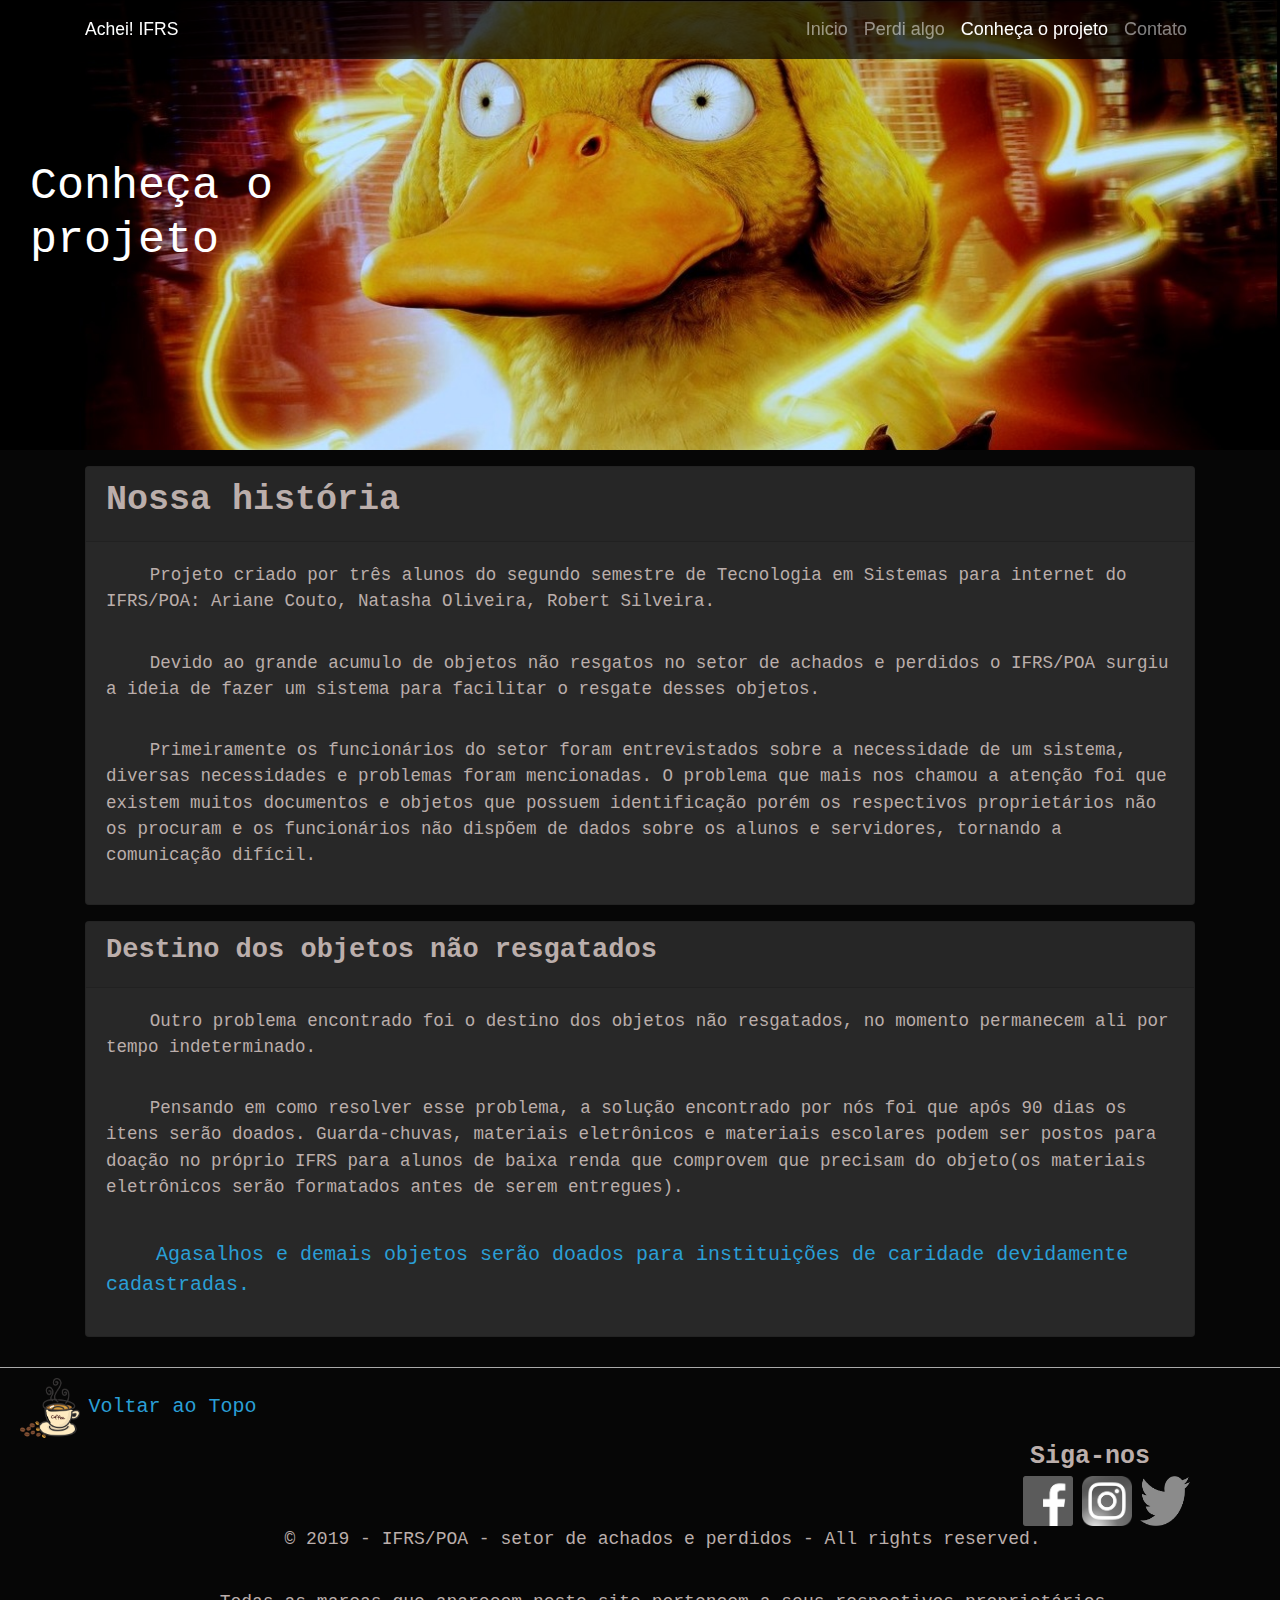
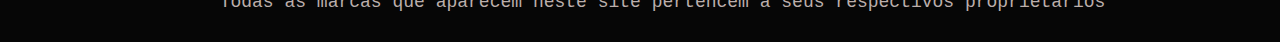
<file: conheca.html>
<!DOCTYPE HTML>

<html lang="PT-BR">

	<head>
		<meta charset="UTF-8">
		<link rel="stylesheet" type="text/css" href="css/bootstrap.css" media="screen">
		<link rel="stylesheet" type="text/css" href="css/estilo.css">
		<link rel="icon" href="img/lupa.png" type="image/x-icon" />
		<title>Conheça - Achei! IFRS/POA </title>
	
		<script src="https://ajax.googleapis.com/ajax/libs/jquery/3.4.0/jquery.min.js"></script>
		<script src="https://cdnjs.cloudflare.com/ajax/libs/popper.js/1.14.7/umd/popper.min.js"></script>
		<script src="https://maxcdn.bootstrapcdn.com/bootstrap/4.3.1/js/bootstrap.min.js"></script>
	
	</head>
	
	<body>
		<header id="topo">
			<nav class="navbar navbar-expand-lg fixed-top navbar-dark fixed-top menu">
				<div class="container">
					<a href="index.html" class="navbar-brand">Achei! IFRS</a>
					<ul class="navbar-nav ml-auto">
						<li class="nav-tem">
							<a href="index.html" class="nav-link">Inicio</a>
						</li>
						<li class="nav-item">
							<a href="perdi.html" class="nav-link">Perdi algo</a>
						</li>
						<li class="nav-item">
							<a href="conheca.html" class="nav-link active">Conheça o projeto</a>
						</li>
						<li class="nav-item">
							<a href="contato.html" class="nav-link">Contato</a>
						</li>
					</ul>
				</div>
			</nav>
		</header>
		<!-- Começo das imagens "slides"-->
		<div class="slide slideconheca">
		<div class="title-image title-conheca">
			<h3>Conheça o<br>projeto</h3>
			</div>
			</div>
			
			<!-- Final das Imagens "slides"-->
			<div class="container">
				<div class="card mt-3">
				<div class="card-header">
					<h5><strong>Nossa história</strong></h5>
					</div>
					<div class="card-body">
						<p class="lead">	Projeto criado por três alunos do segundo semestre de Tecnologia em Sistemas para internet do
							IFRS/POA:
							Ariane Couto, Natasha Oliveira, Robert Silveira.</p>
						<p class="lead">	Devido ao grande acumulo de objetos não resgatos no setor de achados e perdidos o IFRS/POA surgiu
							a
							ideia
							de
							fazer um sistema para facilitar o resgate desses objetos.</p>
						<p class="lead" id="destino">	Primeiramente os funcionários do setor foram entrevistados sobre a necessidade de um sistema,
							diversas
							necessidades e problemas foram mencionadas. O problema que mais nos chamou a atenção foi que
							existem
							muitos
							documentos e objetos que possuem identificação porém os respectivos proprietários não os
							procuram e
							os
							funcionários não dispõem de dados sobre os alunos e servidores, tornando a comunicação difícil.
						</p>
					</div>
				</div>
			</div>
			<div class="container">
						<div class="card mt-3">
					<div class="card-header">
					<h6><strong>Destino dos objetos não resgatados</strong></h6>
					</div>
					<div class="card-body">
						<p class="lead">	Outro problema encontrado foi o destino dos objetos não resgatados, no momento permanecem ali
							por
							tempo
							indeterminado. </p>
						<p class="lead">Pensando em como resolver esse problema, a solução encontrado por nós foi que após 90 dias os itens serão doados. Guarda-chuvas, materiais
							eletrônicos
							e materiais escolares podem ser postos para doação no próprio IFRS para alunos de baixa renda
							que
							comprovem que precisam do objeto(os materiais eletrônicos serão formatados antes de serem
							entregues).
						</p>
						<p class="text-primary agasalhos">Agasalhos e demais objetos serão doados para instituições de caridade
							devidamente cadastradas.
						</p>
					</div>
				</div>
			</div>
			<footer>
				<a href="#topo"><img src="img/cafe.png" class="voltarTopoLogo"></a>
				<a href="#topo" class="voltarTopo"> Voltar ao Topo </a>
				<div class="title-redes"><strong>Siga-nos</strong></div>
				<div class= "redes-sociais"> 
					<a href="https://facebook.com/"><img src="img/logos-face.png" alt="Facebook" class="logo"></a>
					<a href="https://instagram.com"><img src="img/instagram.png" alt="Instagram" class="logo"></a>
					<a href="https://twitter.com"><img src="img/logo-twitter.png" alt="Twitter" class="logo"></a>
				</div>
				<p class="footer_texto">© 2019 - IFRS/POA - setor de achados e perdidos - All rights reserved.
					<p class="footer_texto">Todas as marcas que aparecem neste site pertencem a seus respectivos
						proprietários
					</p>
			</footer>
	</body>

</html>
</file>
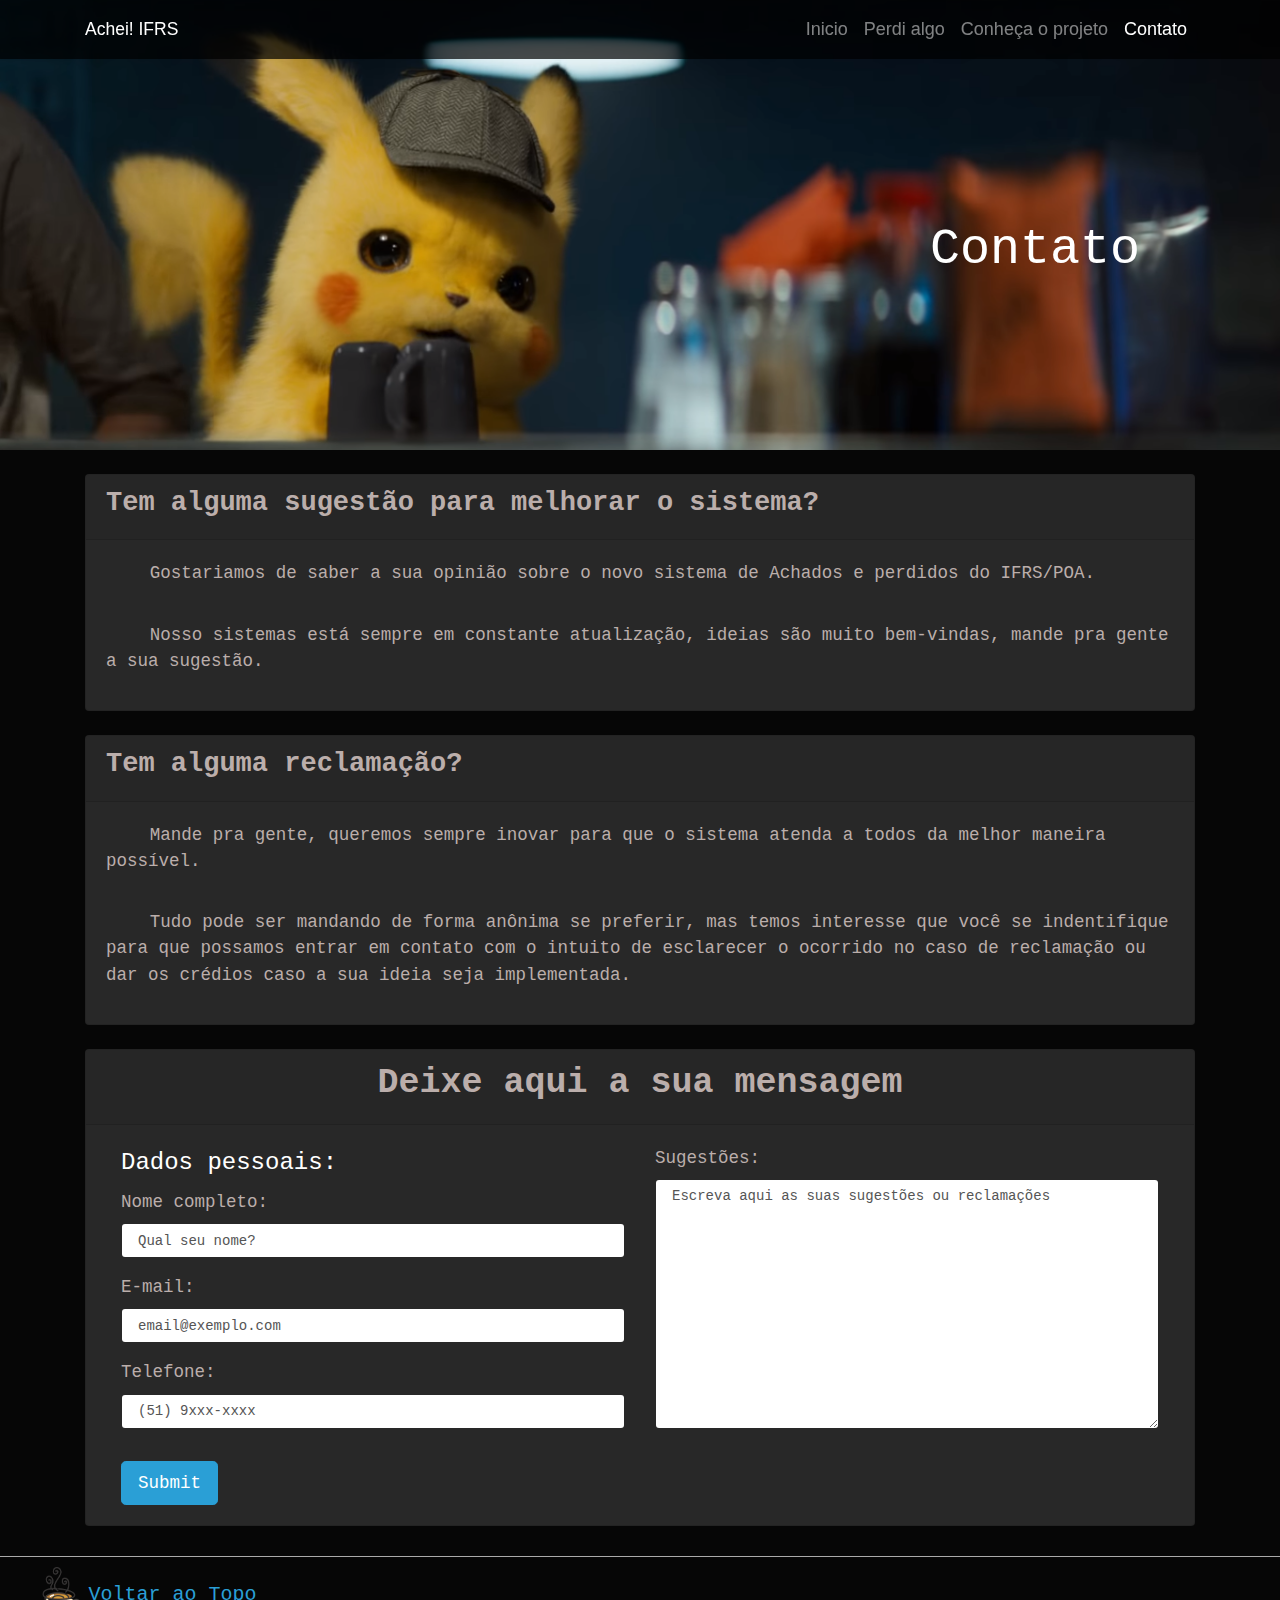
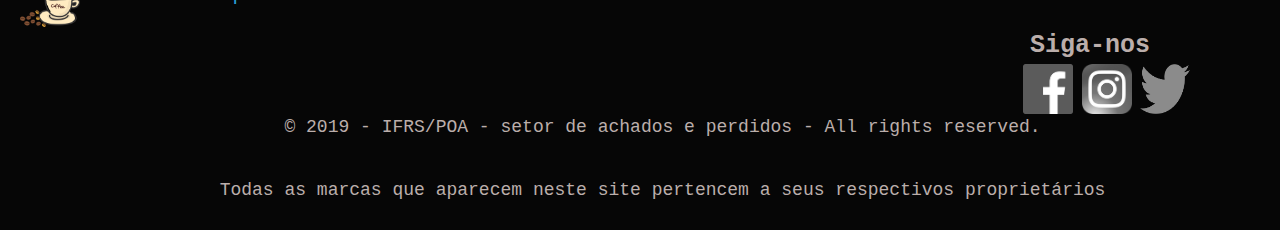
<file: contato.html>
<!DOCTYPE HTML>

<html lang="PT-BR">

	<head>
		<meta charset="UTF-8">
		<link rel="stylesheet" type="text/css" href="css/bootstrap.css" media="screen">
		<link rel="stylesheet" type="text/css" href="css/estilo.css">
		<link rel="icon" href="img/lupa.png" type="image/x-icon" />
	
		<script type="text/javascript" src="js/script.js"></script>
		<script src="https://ajax.googleapis.com/ajax/libs/jquery/3.4.0/jquery.min.js"></script>
		<script src="https://cdnjs.cloudflare.com/ajax/libs/popper.js/1.14.7/umd/popper.min.js"></script>
		<script src="https://maxcdn.bootstrapcdn.com/bootstrap/4.3.1/js/bootstrap.min.js"></script>
		<title>Contato - Achei! IFRS/POA </title>
	</head>
	
	<body>
		<header id="topo">
			<nav class="navbar navbar-expand-lg fixed-top navbar-dark fixed-top menu">
				<div class="container">
					<a href="index.html" class="navbar-brand">Achei! IFRS</a>
					<ul class="navbar-nav ml-auto">
						<li class="nav-tem">
							<a href="index.html" class="nav-link">Inicio</a>
						</li>
						<li class="nav-item">
							<a href="perdi.html" class="nav-link">Perdi algo</a>
						</li>
						<li class="nav-item">
							<a href="conheca.html" class="nav-link">Conheça o projeto</a>
						</li>
						<li class="nav-item">
							<a href="contato.html" class="nav-link active">Contato</a>
						</li>
					</ul>
				</div>
			</nav>
			<!-- Começo das imagens "slides"-->
			<div class="slide slidesugestao">
				<div class="title-image title-contato">
					<h4>Contato</h4>
				</div>
				<!-- Final das Imagens "slides"-->
	
		</header>
		
		
		<div class="container mt-4">
			<div class="card">
				<div class="card-header">
					<h6><strong>Tem alguma sugestão para melhorar o sistema?</strong></h6>
				</div>
				<div class="card-body">
					<p class="lead">Gostariamos de saber a sua opinião sobre o novo sistema de Achados e perdidos do IFRS/POA.
						</p>
					<p class="lead">Nosso sistemas está sempre em constante atualização, ideias são muito bem-vindas, mande pra gente a
						sua	sugestão.	</p>
				</div>
			</div> 
		</div>
				
				
		<div class="container mt-4">
			<div class="card">
				<div class="card-header">
					<h6><strong>Tem alguma reclamação?</strong></h6>
				</div>
				<div class="card-body">
					<p class="lead">Mande pra gente, queremos sempre inovar para que o sistema atenda a todos da melhor maneira possível. </p>
					<p class="lead">Tudo pode ser mandando de forma anônima se preferir, mas temos interesse que você se indentifique	para que possamos entrar em contato com o intuito de esclarecer o ocorrido no caso de reclamação ou dar os crédios caso a sua ideia seja implementada.</p>
				</div>
			</div> 
		</div>
				
		
		<div class="container mt-4">
			<article id="conteudo">
				
				<!--
					Formulário de sugestoes
				-->
				<div class="card">
					<div class="card-header">
						<h5 class="titulo-centralizado"><strong>Deixe aqui a sua mensagem</strong></h5>
					</div>
					<div class="card-body">
						<div class="container">
							<div class="row">
									<div class="col-lg">
											<form>
										<fieldset>
											<legend>Dados pessoais:</legend>
											<div class="form-group">
												<label for="name" class="lead">Nome completo:</label>
												<input type="name" placeholder="Qual seu nome?" class="form-control">
											</div>
											<div class="form-group">
												<label for="email" class="lead">E-mail:</label>
												<input type="email" placeholder="email@exemplo.com" class="form-control">
											</div>
											<div class="form-group">
												<label for="telefone" class="lead">Telefone:</label>
												<input type="tel" placeholder="(51) 9xxx-xxxx" class="form-control">
											</div>
											
											<input type="submit" class="btn btn-primary btn-lg mt-3" onclick="agradecimento()">
	
										</fieldset>
									</div>
									<div class="col-lg">
										<fieldset>

											<div class="form-group">
											<label class= "lead">Sugestões:</label>
												<textarea class="form-control"style="width:100%;height:250px"
													placeholder="Escreva aqui as suas sugestões ou reclamações"></textarea>
											</div>
	
										</fieldset>
									</div>
								</form>
							</div>
						</div>
					</div>
				</div>
			</article>
		</div>

		<footer>
			<a href="#topo"><img src="img/cafe.png" class="voltarTopoLogo"></a>
			<a href="#topo" class="voltarTopo"> Voltar ao Topo </a>
			<div class="title-redes"><strong>Siga-nos</strong></div>
			<div class= "redes-sociais"> 
				<a href="https://facebook.com/"><img src="img/logos-face.png" alt="Facebook" class="logo"></a>
				<a href="https://instagram.com"><img src="img/instagram.png" alt="Instagram" class="logo"></a>
				<a href="https://twitter.com"><img src="img/logo-twitter.png" alt="Twitter" class="logo"></a>
			</div>
			<p class="footer_texto">© 2019 - IFRS/POA - setor de achados e perdidos - All rights reserved.
			<p class="footer_texto">Todas as marcas que aparecem neste site pertencem a seus respectivos proprietários
			</p>
		</footer>
	</body>

</html>
</file>
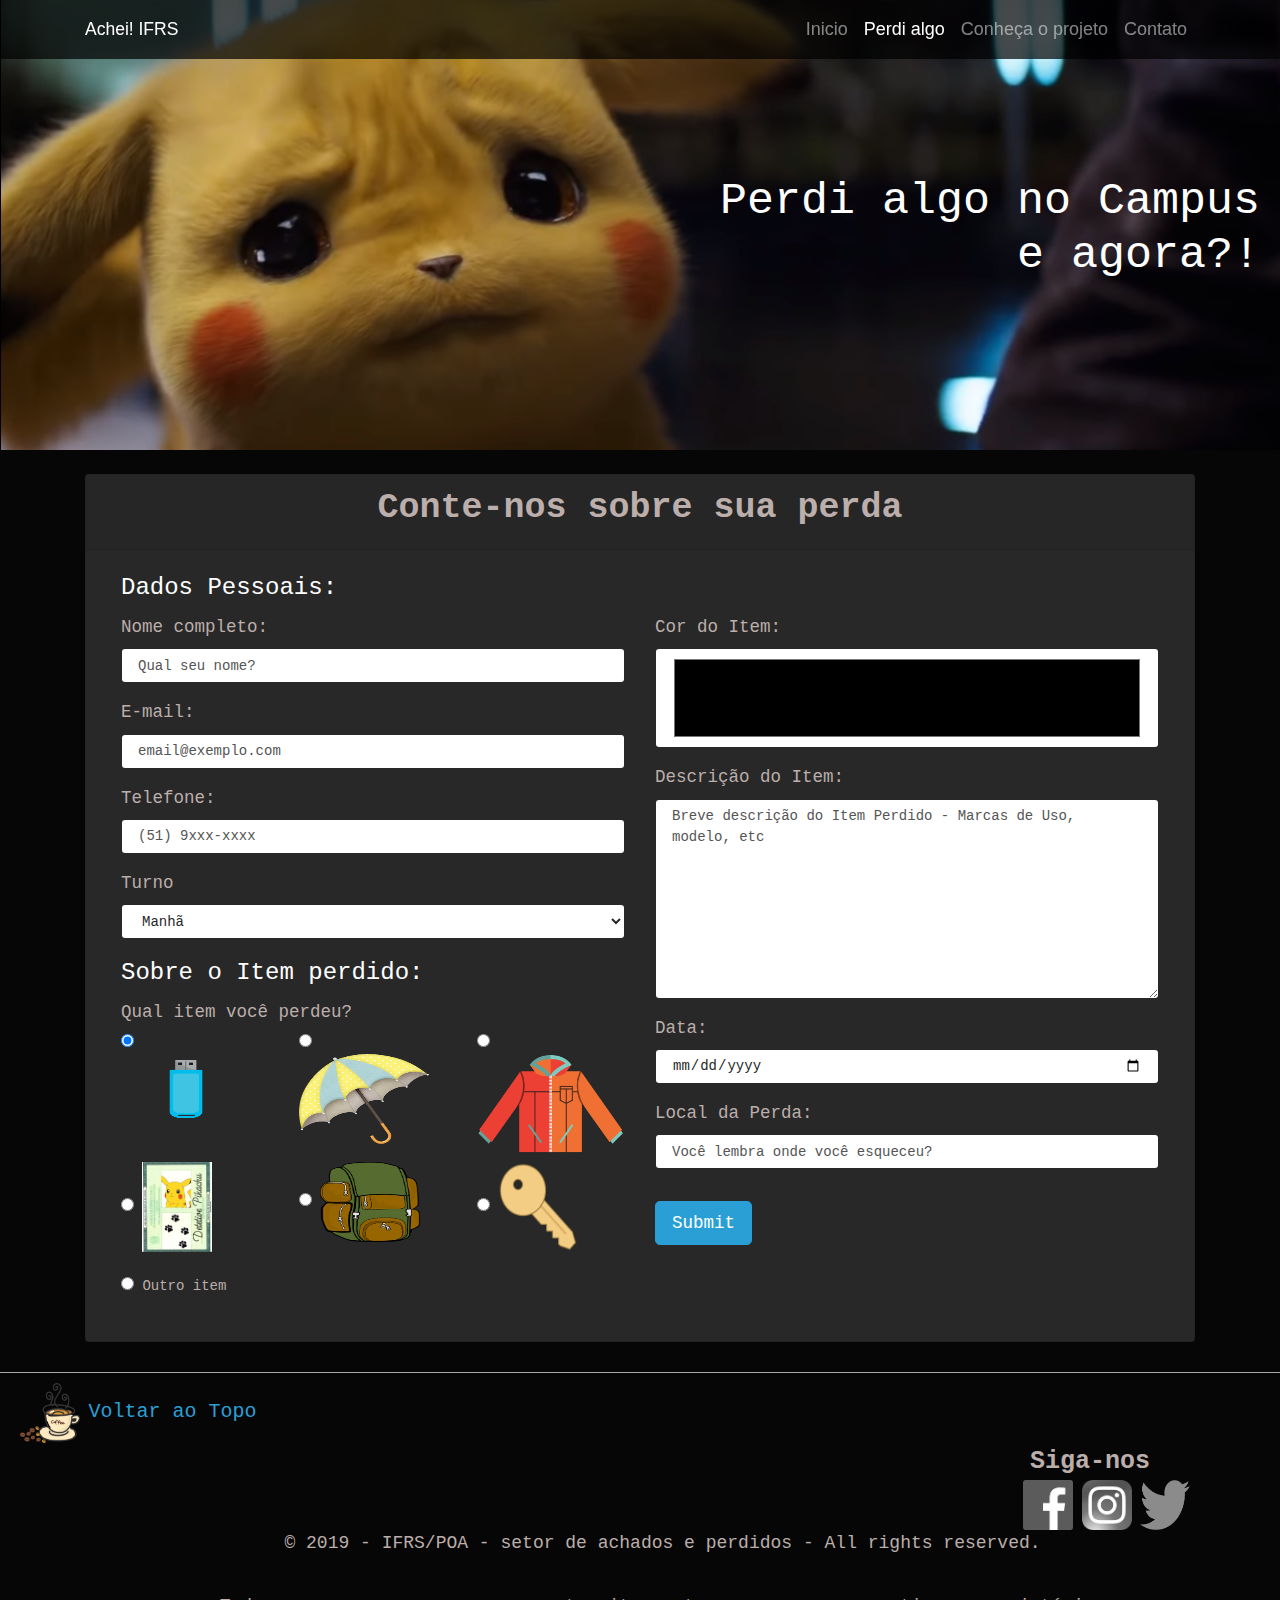
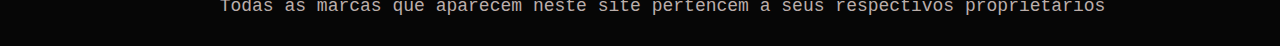
<file: perdi.html>
<!DOCTYPE HTML>

<html lang="PT-BR">
	
	<head>
		<meta charset="UTF-8">
		<link rel="stylesheet" type="text/css" href="css/bootstrap.css" media="screen">
		<link rel="icon" href="img/lupa.png" type="image/x-icon" />
		<title>Perdas - Achei! IFRS/POA </title>
		
		<script src="https://ajax.googleapis.com/ajax/libs/jquery/3.4.0/jquery.min.js"></script>
		<script src="https://cdnjs.cloudflare.com/ajax/libs/popper.js/1.14.7/umd/popper.min.js"></script>
		<script src="https://maxcdn.bootstrapcdn.com/bootstrap/4.3.1/js/bootstrap.min.js"></script>
		<link rel="stylesheet" type="text/css" href="css/estilo.css">
	
	
	</head>
	
	<body>
		<header id="topo">
			<nav class="navbar navbar-expand-lg fixed-top navbar-dark fixed-top menu">
				<div class="container">
					<a href="index.html" class="navbar-brand">Achei! IFRS</a>
					<ul class="navbar-nav ml-auto">
						<li class="nav-tem">
							<a href="index.html" class="nav-link">Inicio</a>
						</li>
						<li class="nav-item">
							<a href="perdi.html" class="nav-link active">Perdi algo</a>
						</li>
						<li class="nav-item">
							<a href="conheca.html" class="nav-link">Conheça o projeto</a>
						</li>
						<li class="nav-item">
							<a href="contato.html" class="nav-link">Contato</a>
						</li>
					</ul>
				</div>
			</nav>
			<!-- Começo das imagens "slides"-->
			<div class="slide slideperdi">
				<div class="title-image title-perdi">
					<h2>Perdi algo no Campus <br> e agora?!</h2>
				</div>
			</div>
			<!-- Final das Imagens "slides"-->
	
		</header>
	
		<div class="container mt-4">
	
	
			<!--
						Formulário de Perda de Item
					-->
			<div class="card">
				<div class="card-header">
					<h5 class="titulo-centralizado"><strong>Conte-nos sobre sua perda</strong></h5>
				</div>
				<div class="card-body">
					<div class="container">
						<legend>Dados Pessoais:</legend>
						<div class="row">
							<div class="col-lg">
								<form>
									<fieldset>
	
										<div class="form-group">
											<label for="name" class="lead">Nome completo:</label>
											<input type="name" placeholder="Qual seu nome?" class="form-control">
										</div>
										<div class="form-group">
											<label for="email" class="lead">E-mail:</label>
											<input type="email" placeholder="email@exemplo.com" class="form-control">
										</div>
										<div class="form-group">
											<label for="telefone" class="lead">Telefone:</label>
											<input type="tel" placeholder="(51) 9xxx-xxxx" class="form-control">
										</div>
										<div class="form-group">
											<label for="select" class="control-label lead">Turno</label>
											<select class="form-control" id="select">
												<option>Manhã</option>
												<option>Tarde</option>
												<option>Noite</option>
											</select>
										</div>
	
	
									</fieldset>
	
	
									<fieldset>
										<legend>Sobre o Item perdido:</legend>
										<div class="form-group">
											<label for="imagem" class="lead">Qual item você perdeu?</label>
	
	
											<ul class="itens container">
												<div class="row">
	
													<div class="col-4">
														<li class="item item-pendrive">
															<input name="item" type="radio" id="pendrive" checked>
															<label for="pendrive"><img src="img/pendrive.png"
																	class="img-pendrive"></label>
														</li>
													</div>
	
													<div class="col-4">
														<li class="item item-guardachuva">
															<input name="item" type="radio" id="guardachuva">
															<label for="guardachuva"><img src="img/guardachuva.png"
																	class="img-guardachuva"></label>
														</li>
													</div>
	
													<div class="col-4">
														<li class="item item-casaco">
															<input name="item" type="radio" id="casaco">
															<label for="casaco"><img src="img/casaco.png"
																	class="img-casaco"></label>
														</li>
													</div>
	
												</div>
	
												<div class="row">
													<div class="col-4">
														<li class="item item-rg">
															<input name="item" type="radio" id="rg">
															<label for="rg"><img src="img/rg.png" class="img-rg"></label>
														</li>
													</div>
	
	
													<div class="col-4">
														<li class="item item-mochila">
															<input name="item" type="radio" id="mochila">
															<label for="mochila"><img src="img/mochila.png"
																	class="img-mochila"></label>
														</li>
													</div>
													<div class="col-4">
														<li class="item item-chave ">
															<input name="item" type="radio" id="chave">
															<label for="chave"><img src="img/chave.png"
																	class="img-chave"></label>
														</li>
	
													</div>
												</div>
												<div class="row">
													<div class="col" id="check">
														<li class="item mt-3">
															<label for="outro">
																<input name="item" type="radio" class="hiddenButton"> Outro item
															</label>
															<div class="campoEscondido">
																<label for="text" class="campo">
																	<div class="campo">
																		<input type="name" class="campo"
																		placeholder="Qual item?">
																</label>
															</div>
													</div>
													</li>
												</div>
										</div>
	
										</ul>
	
	
							</div>
						</div>
						<div class="col-lg">
	
							<div class="form-group">
								<label for="cor" class="lead">Cor do Item:</label>
								<input type="color" class="form-control" style="width:100%;height:100px">
							</div>
	
							<div class="form-group">
								<label for="name" class="lead">Descrição do Item:</label>
								<textarea class="form-control" style="width:100%;height:200px"
									placeholder="Breve descrição do Item Perdido - Marcas de Uso, modelo, etc"></textarea>
							</div>
	
	
	
							<div class="form-group">
								<label for="data" class="lead">Data:</label>
								<input type="date" class="form-control">
							</div>
	
							<div class="form-group">
								<label for="local" class="lead">Local da Perda:</label>
								<input type="text" class="form-control" placeholder="Você lembra onde você esqueceu? ">
							</div>
							<input type="submit" class="btn btn-primary btn-lg mt-3" onclick="mensagem()">
							</fieldset>
						</div>
						</form>
					</div>
				</div>
			</div>
		</div>
		</div>
		<footer>
			<a href="#topo"><img src="img/cafe.png" class="voltarTopoLogo"></a>
			<a href="#topo" class="voltarTopo"> Voltar ao Topo </a>
			<div class="title-redes"><strong>Siga-nos</strong></div>
			<div class="redes-sociais">
				<a href="https://facebook.com/"><img src="img/logos-face.png" alt="Facebook" class="logo"></a>
				<a href="https://instagram.com"><img src="img/instagram.png" alt="Instagram" class="logo"></a>
				<a href="https://twitter.com"><img src="img/logo-twitter.png" alt="Twitter" class="logo"></a>
			</div>
			<p class="footer_texto">© 2019 - IFRS/POA - setor de achados e perdidos - All rights reserved.
				<p class="footer_texto">Todas as marcas que aparecem neste site pertencem a seus respectivos proprietários
				</p>
		</footer>
		<script type="text/javascript" src="js/script.js"></script>
		<script type="text/javascript" src="js/script2.js"></script>
	
	</body>
	
</html>
</file>
<file: css/estilo.css>
body{
	color: #BBAEAB;
	font-family: Courier New, monospace;
}

.agasalhos{
	font-size: 20px;
}

.campoEscondido {
	display:none;
}


p {
	text-indent: 2.5em;
	margin-top: 0 
}
  
p + p{
	text-indent: 2.5em;
	margin-top: 2em 
}

.menu{ 
	font-family: arial;
	font-size: 18px;
	background-color: rgba(0,0,0,0.70);
	
}


h1{
	font-size: 45px;
}
.h1-aux{
	font-size: 16px;
}
h2{
	font-size: 45px;
	text-align: right;
	padding-top: 35px;
}
h3{
	font-size: 45px;
	text-align: left;
	padding-top: 140px;
}
h4{
	font-size: 50px;
	text-align: right;
	padding-right: 40px;
	padding-top: 30px;
}

h5{
	font-size: 35px;
}

h6{
	font-size: 27px;
}


.slideinicio {
    background-image: url(../img/pikachuLupa.jpg);
}

.slidesugestao{
    background-image: url(../img/sugestoes.png);
}

.slideconheca {
    background-image: url(../img/time.jpg);
}

.slideperdi {
    background-image: url(../img/perdi.png);
    background-position: center;
}

.slide {
    background-repeat: no-repeat;
    background-size: 100%;
    width: 100%;
    height: 450px;
}

.title-image {
    
}


.title-image p {
    padding-left: 130px;
    color: white;
}

.title-index{
	padding-top: 140px;
    padding-left: 15px;
}

.title-contato{
	padding-top: 190px;
    padding-right: 100px;
}
.title-conheca{
	padding-top: 20px;
    padding-left:30px;
}
.title-perdi{
	padding-top: 140px;
    padding-right: 20px;
}

/*Formulários da página de perdas*/

.itens {
  list-style: none;
  margin: 0;
  padding: 0;
}


.img-pendrive{
	height: 70px;
	width: 130px;
	cursor: pointer;
}

.img-guardachuva{
	height: 90px;
	width: 130px;
  cursor: pointer;
}
.img-casaco{

  cursor: pointer;
}
.img-rg{
	height: 90px;
	width:70px;
	  
}
.img-mochila{
	height: 80px;
	width:100px;
	

}
.img-chave{
	height: 90px;
  width:80px;
	cursor: pointer;

}




.titulo-centralizado {
    text-align: center;

}

article h3 {
    margin-bottom: 20px;
}

fieldset {
    margin: 0 auto;
}

.text_bellow{
    position:absolute;
    bottom: 90px;
	right: 110px;
    text-align: center;
    color: white;
    font-size:30px;
    font-weight: 300;
  }
.swiper-slide img {
  width: 100%;
  height: 100%;
  transform:skew(-10deg);
}

img {
	width: 100%;
	height:100%;
	
}


/*Swiper página principal*/

.swiper-slide:hover{
  width:35%;
  transition:0.7s;
}
.swiper-slide:not(hover){
	padding-top: 70px;
	padding-bottom: 70px;
  width:23%;
  transition:0.7s;
}
.swiper-container {
	
    width: 100%;
    height: 540px;
}
.swiper-pagination {
  width: 20%;
  margin-left: 40%;
}
.swiper-pagination-bullet {
  background-color:#c40000;
  width: 14px;
  height: 14px;
  margin-left: 8px;
  margin-top: 40px;
}

/*Rodapé*/

footer{
    border-top: 1px solid darkgray;
    padding: 10px;
  
    
    margin-top: 30px;
}

footer p {
	font-size: 18px;
	text-align: center;
 
}
.voltarTopo{
	font-size: 20px;
	margin-left: 3s0px;
	margin-top: 50px;
	
}
.title-redes{
	font-size: 25px;
	text-align: right;
	padding-right: 120px;
	
}

.redes-sociais{
	
	text-align: right;
	margin-right: 80px;
	margin-bottom: 20 px;

}
.voltarTopoLogo{
	margin-left: 10px;
	width:60px;
	height:60px;
}
.logo{
	filter: grayscale(100%);
	width: 50px;
	height: 50px;
}

.logo:hover {
    filter: none;
}
</file>
